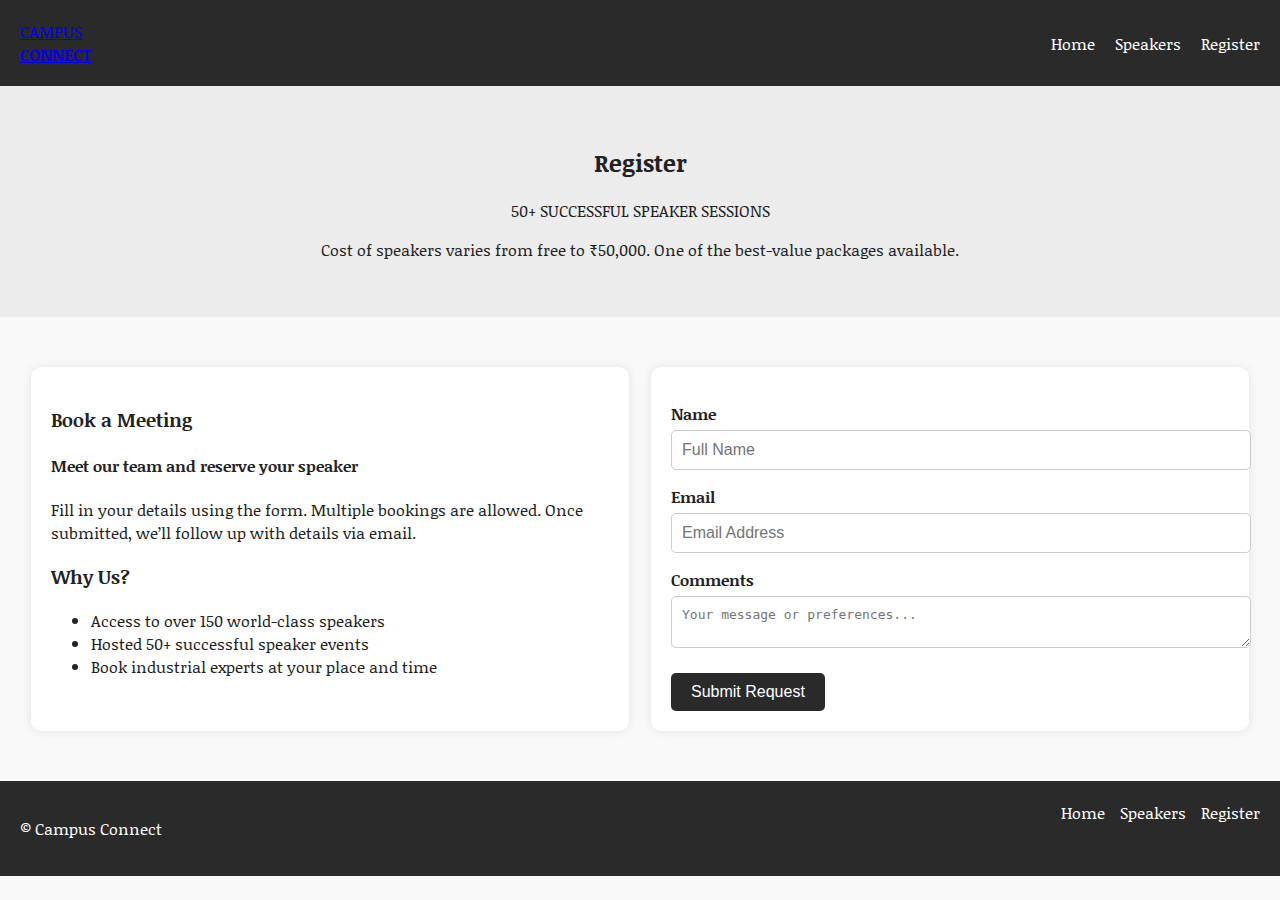
<file: register.html>
<!DOCTYPE html>
<html lang="en">
<head>
    <meta charset="UTF-8">
    <meta http-equiv="X-UA-Compatible" content="IE=edge">
    <meta name="viewport" content="width=device-width, initial-scale=1.0">
    <title>Campus Connect - Register</title>
    <link rel="stylesheet" href="register.css"/>
    <link rel="preconnect" href="https://fonts.gstatic.com">
    <link href="https://fonts.googleapis.com/css2?family=Noticia+Text&display=swap" rel="stylesheet">
    <link href="https://fonts.googleapis.com/css2?family=Roboto+Mono:wght@200&display=swap" rel="stylesheet">
</head>
<body>
    <header class="head">
        <div class="top-div">
            <section class="topic">
                <a href="index.html">CAMPUS<br><strong>CONNECT</strong></a>
            </section>
            <section class="menu-date">
                <ul>
                    <li><a href="index.html">Home</a></li>
                    <li><a href="speaker.html">Speakers</a></li>
                    <li><a href="register.html">Register</a></li>
                </ul>
            </section>
        </div>
    </header>

    <section class="register-div">
        <div class="register-info">
            <h2>Register</h2>
            <p>50+ SUCCESSFUL SPEAKER SESSIONS</p>
            <p>Cost of speakers varies from free to ₹50,000. One of the best-value packages available.</p>
        </div>
    </section>

    <main class="main-content">
        <section class="section-one">
            <div class="upper-content">
                <h3>Book a Meeting</h3>
                <h4>Meet our team and reserve your speaker</h4>
                <p>Fill in your details using the form. Multiple bookings are allowed. Once submitted, we’ll follow up with details via email.</p>
            </div>
            <div class="lower-content">
                <h3>Why Us?</h3>
                <ul>
                    <li>Access to over 150 world-class speakers</li>
                    <li>Hosted 50+ successful speaker events</li>
                    <li>Book industrial experts at your place and time</li>
                </ul>
            </div>
        </section>

        <section class="section-form">
            <form action="#" method="POST">
                <div>
                    <label class="label" for="name">Name</label>
                    <input class="insert" type="text" required id="name" name="user_name" placeholder="Full Name">
                </div>
                <div>
                    <label class="label" for="email">Email</label>
                    <input class="insert" type="email" required id="email" name="email" placeholder="Email Address">
                </div>
                <div>
                    <label class="label" for="comments">Comments</label>
                    <textarea class="insert" id="comments" name="comments" placeholder="Your message or preferences..."></textarea>
                </div>
                <div>
                    <button id="button" type="submit">Submit Request</button>
                </div>
            </form>
        </section>
    </main>

    <footer class="foot">
        <section class="foot-1">
            <p>© Campus Connect</p>
        </section>
        <section class="foot-2">
            <ul>
                <li><a href="home.html">Home</a></li>
                <li><a href="speaker.html">Speakers</a></li>
                <li><a href="register.html">Register</a></li>
            </ul>
        </section>
    </footer>
    <script src="script.js"></script>
</body>
</html>
</file>
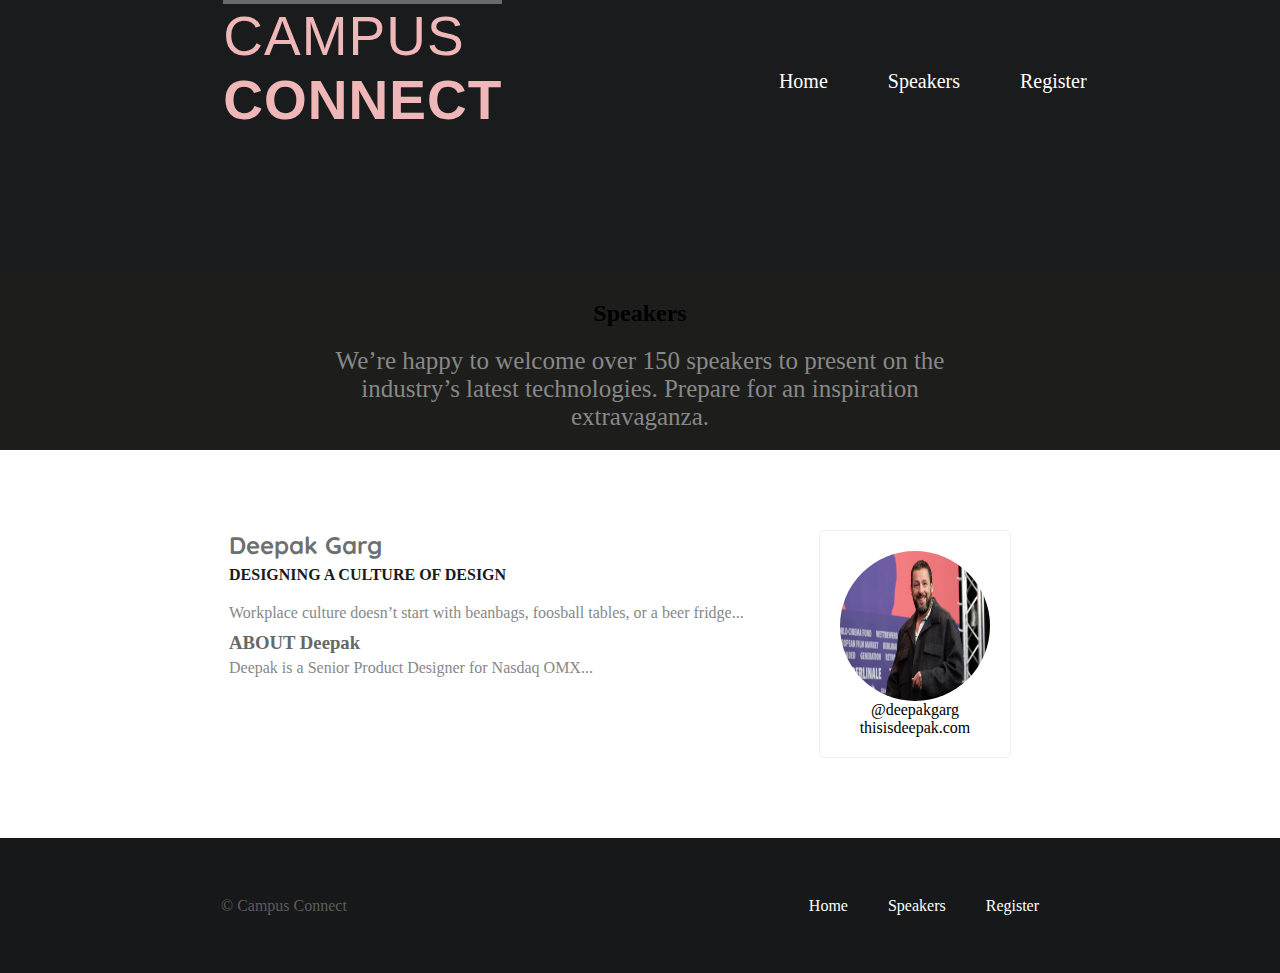
<file: speaker.html>
<!DOCTYPE html>
<html lang="en">
<head>
    <meta charset="UTF-8">
    <meta http-equiv="X-UA-Compatible" content="IE=edge">
    <meta name="viewport" content="width=device-width, initial-scale=1.0">
    <title>Campus Connect - Speakers</title>
    <link rel="stylesheet" href="speakers.css"/>
    <link rel="preconnect" href="https://fonts.gstatic.com">
    <link href="https://fonts.googleapis.com/css2?family=Quicksand:wght@300&display=swap" rel="stylesheet">
</head>
<body>
    <header class="head">
        <div class="top-div">
            <section class="topic">
                <a href="home.html">CAMPUS<br><strong>CONNECT</strong></a>
            </section>
            <section class="menu-date">
                <ul>
                    <li><a href="home.html">Home</a></li>
                    <li><a href="speaker.html">Speakers</a></li>
                    <li><a href="register.html">Register</a></li>
                </ul>
            </section>
        </div>
    </header>

    <section class="schedule-sec">
        <div class="schedule-div">
            <h2>Speakers</h2>
            <p>We’re happy to welcome over 150 speakers to present on the industry’s latest technologies. Prepare for an inspiration extravaganza.</p>
        </div>
    </section>

    <main class="main-content">
        <!-- Speaker 1 -->
        <section class="bio-speaker" id="speaker-1">
            <div class="div-content">
                <h2>Deepak Garg</h2>
                <h4>DESIGNING A CULTURE OF DESIGN</h4>
                <p>Workplace culture doesn’t start with beanbags, foosball tables, or a beer fridge...</p>
                <h3>ABOUT Deepak</h3>
                <p>Deepak is a Senior Product Designer for Nasdaq OMX...</p>
            </div>
            <div class="img-content">
                <img class="img" id="img-1" src="images/deepak.jpg" alt="Deepak Garg" width="150" height="150"/>
                <p>@deepakgarg</p>
                <p>thisisdeepak.com</p>
            </div>
        </section>

    

    </main>

    <footer class="foot">
        <section class="foot-1">
            <p>© Campus Connect</p>
        </section>
        <section class="foot-2">
            <ul>
                <li><a href="home.html">Home</a></li>
                <li><a href="speaker.html">Speakers</a></li>
                <li><a href="register.html">Register</a></li>
            </ul>
        </section>
    </footer>
</body>
</html>
</file>
<file: register.css>
body {
  font-family: 'Noticia Text', serif;
  margin: 0;
  padding: 0;
  background-color: #f9f9f9;
  color: #222;
}

.head, .foot {
  background-color: #2a2a2a;
  color: white;
  padding: 20px 0;
}

.top-div {
  display: flex;
  justify-content: space-between;
  align-items: center;
  padding: 0 20px;
}

.menu-date ul {
  list-style: none;
  display: flex;
  gap: 20px;
  padding: 0;
  margin: 0;
}

.menu-date li a {
  color: white;
  text-decoration: none;
  transition: color 0.3s;
}

.menu-date li a:hover {
  color: #ff6600;
}

.register-div {
  background-color: #ececec;
  padding: 40px 20px;
  text-align: center;
}

.main-content {
  display: flex;
  flex-wrap: wrap;
  padding: 40px 20px;
  justify-content: space-around;
}

.section-one, .section-form {
  width: 45%;
  margin: 10px;
  background-color: #fff;
  padding: 20px;
  border-radius: 10px;
  box-shadow: 0 0 10px rgba(0,0,0,0.1);
}

.label {
  display: block;
  margin: 15px 0 5px;
  font-weight: bold;
}

.insert, textarea {
  width: 100%;
  padding: 10px;
  font-size: 1em;
  border: 1px solid #ccc;
  border-radius: 5px;
}

#button {
  margin-top: 20px;
  padding: 10px 20px;
  font-size: 1em;
  background-color: #2a2a2a;
  color: white;
  border: none;
  border-radius: 5px;
  cursor: pointer;
  transition: background 0.3s;
}

#button:hover {
  background-color: #ff6600;
}

.foot {
  display: flex;
  justify-content: space-between;
  padding: 20px;
}

.foot ul {
  list-style: none;
  display: flex;
  gap: 15px;
  padding: 0;
  margin: 0;
}

.foot a {
  color: white;
  text-decoration: none;
  transition: 0.3s;
}

.foot a:hover {
  color: #ffa500;
}
</file>
<file: speakers.css>
*{
    margin: 0px;
    padding:0px;
    box-sizing: border-box;
    list-style: none;
    text-decoration:none;
}
.head{
        width: 100vw;
        height: 30vh;
        background-color: #1a1b1c;
}
.top-div{
    display: flex;
    justify-content: space-around;
}
.topic{
    border-top: 4px solid #696b6b;
    margin-left: 100px;
}
.topic a{
    color:rgb(239, 183, 183);
    font-size: 55px;
    text-transform: uppercase;
    letter-spacing: 1px;
    font-family: 'Open Sans Condensed', sans-serif; 
}
.topic a:hover{
    color: #e7e7e7;
}
.menu-date{
    margin-top: 60px;
    margin-right: 40px;
    text-align: center;
}
.menu-date h4{
    font-size: 30px;
    color: #5cdeae;
    font-family: Georgia, 'Times New Roman', Times, serif;
    font-weight: lighter;
}
.menu-date ul{
    display: flex;
}
.menu-date li{
    padding:10px 30px;
    font-size: 20px;
}
.menu-date a{
    color: white;
}
.menu-date a:hover{
    color: #3a3737;
}
.schedule-sec{
    width: 100vw;
    height: 180px;
    background-color: #1d1e1c;
   text-align: center;
}
.schedule-div{
    width: 50vw;
    margin: auto;
    padding: 30px 0px 30px 0px;
}
.schedule-div h{
    font-size: 32px;
    color: #6b6d6d;
}
.schedule-div p{
    font-size: 25px;
    padding :20px 0px 20px 0px;
    color: #888;
}
.main-content{
    margin: 80px auto;
}
.bio-speaker{
    display: flex;
    justify-content: center;
    margin-bottom: 40px ;
}
.div-content{
    width: 550px;
}
.div-content h2{
    font-family: 'Quicksand', sans-serif;
    padding-bottom: 6px;
    color: #6d7070;
}
.div-content h4{
    padding-bottom: 15px;
    color: #191a1a;
}
.div-content p{
    padding-top: 5px;
    padding-bottom: 10px;
    color: #888;
}
.div-content h3{
    color: #656968;
}
.img-content{
    margin: 0px 40px;
    display: grid;
    border: 1px groove;
    border-radius: 5px;
    text-align: center;
    padding: 20px;
}
.img{
    border-radius: 50%;
}
.foot{
    background-color:#171819;
    display: flex;
    justify-content: space-around;
    height: 15vh;
}
.foot-1{
    text-transform: capitalize;
    color: #5c5d5d;
    margin:auto 0px;
}
.foot-2{
    margin: auto 0px;
}
.foot-2 ul{
    text-transform: capitalize;
    display: flex;  
}
.foot-2 li{
    padding: 0px 20px;
}
.foot-2 a{
    color: white;
}
.foot-2 a:hover{
    color: #888;
}
</file>
